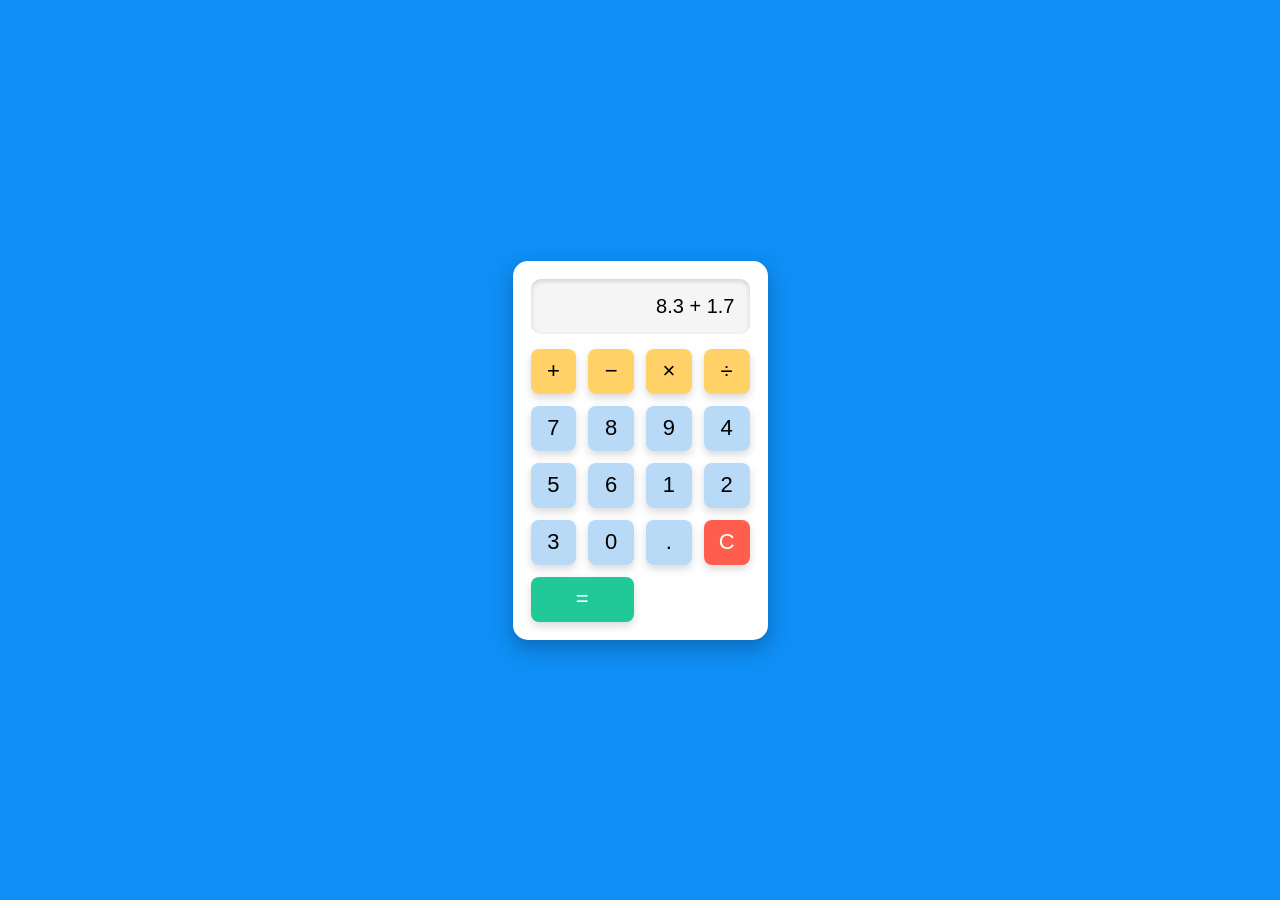
<file: webapp_15_7_69_Calculator/index.html>
<!DOCTYPE html>
<html lang="th">
<head>
    <meta charset="UTF-8">
    <meta name="viewport" content="width=device-width, initial-scale=1.0">
    <title>Calculator</title>
    <link rel="stylesheet" href="style.css">
</head>
<body>

<div class="container">

    <div class="calculator">

        <input type="text" class="display" value="8.3 + 1.7" readonly>

        <div class="buttons">

            <button class="operator">+</button>
            <button class="operator">−</button>
            <button class="operator">×</button>
            <button class="operator">÷</button>

            <button>7</button>
            <button>8</button>
            <button>9</button>
            <button>4</button>

            <button>5</button>
            <button>6</button>
            <button>1</button>
            <button>2</button>

            <button>3</button>
            <button>0</button>
            <button>.</button>
            <button class="clear">C</button>

            <button class="equal">=</button>

        </div>

    </div>

</div>

</body>
</html>
</file>
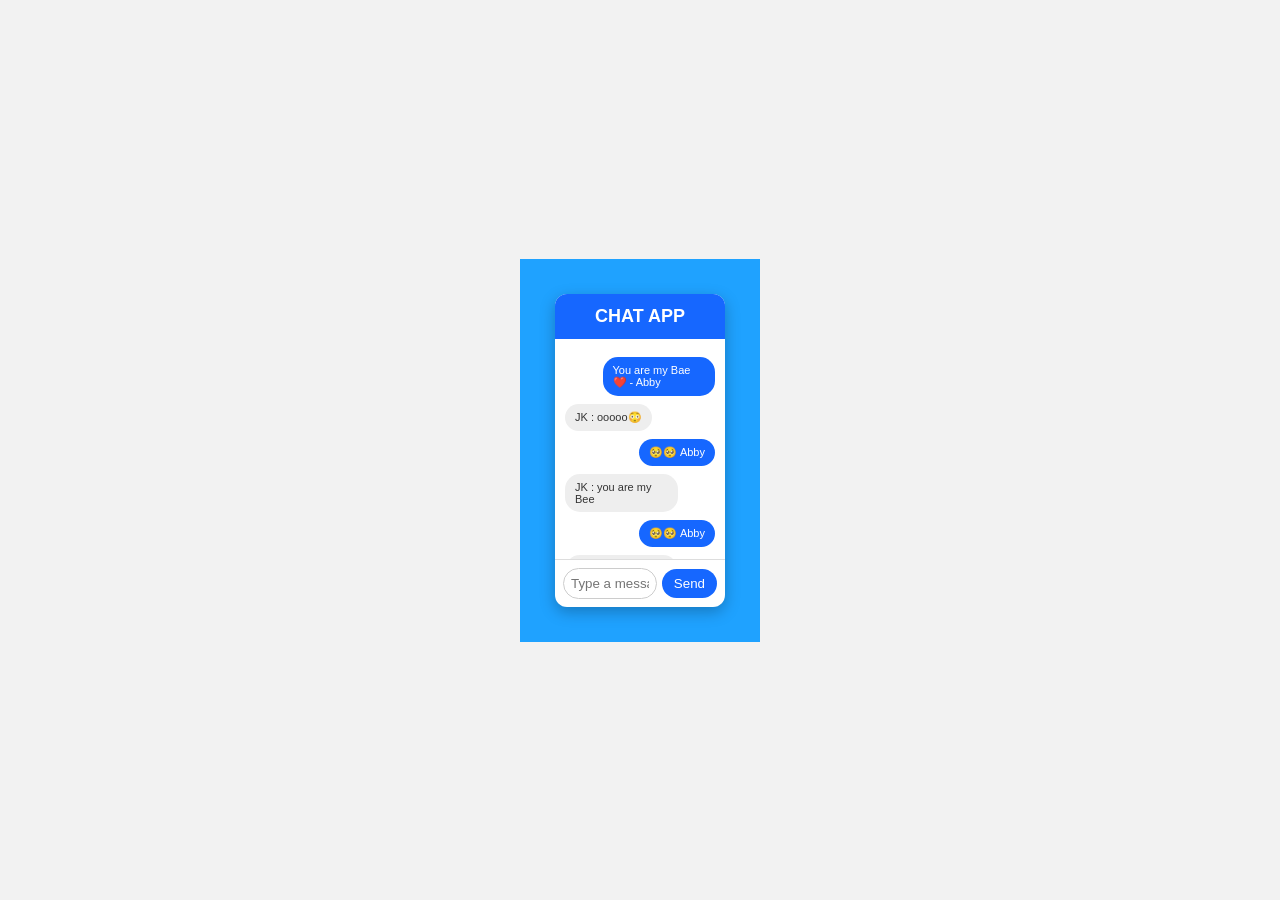
<file: webapp_15_7_69_Chat/index.html>
<!DOCTYPE html>
<html lang="th">
<head>
    <meta charset="UTF-8">
    <meta name="viewport" content="width=device-width, initial-scale=1.0">
    <title>Chat App</title>
    <link rel="stylesheet" href="style.css">
</head>
<body>

<div class="container">

    <div class="chat-box">

        <div class="header">
            CHAT APP
        </div>

        <div class="chat-body">

            <div class="message right">
                <span>You are my Bae ❤️ - Abby</span>
            </div>

            <div class="message left">
                <span>JK : ooooo😳</span>
            </div>

            <div class="message right">
                <span>🥺🥺 Abby</span>
            </div>

            <div class="message left">
                <span>JK : you are my Bee</span>
            </div>

            <div class="message right">
                <span>🥺🥺 Abby</span>
            </div>

            <div class="message left">
                <span>JK : You got it right?</span>
            </div>

            <div class="message right">
                <span>yeah!😁 Abby</span>
            </div>

            <div class="message left">
                <span>JK : 😍🥰</span>
            </div>

        </div>

        <div class="chat-input">
            <input type="text" placeholder="Type a message...">
            <button>Send</button>
        </div>

    </div>

</div>

</body>
</html>
</file>
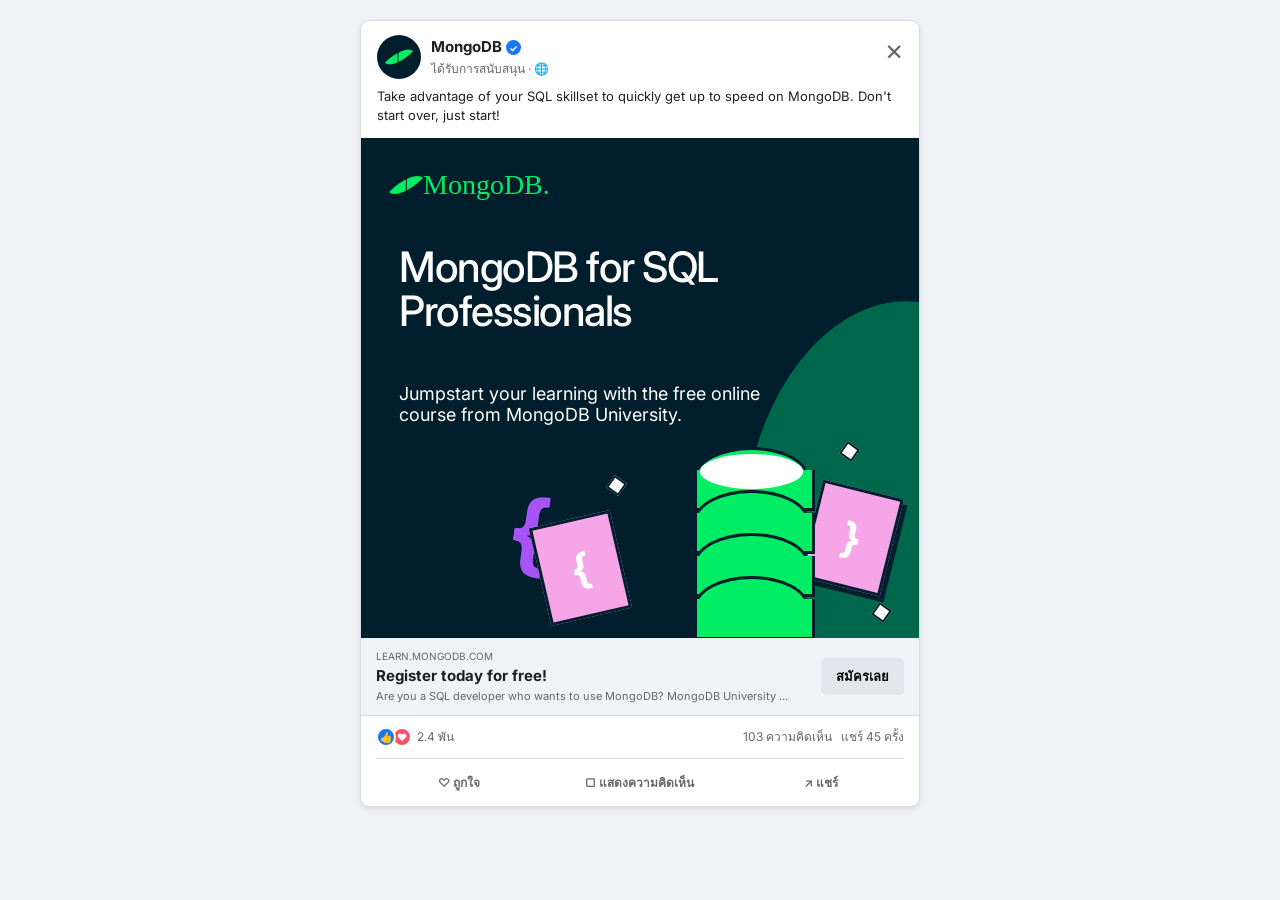
<file: webapp_15_7_69_facebook_post/index.html>
<!DOCTYPE html>
<html lang="th">
<head>
  <meta charset="UTF-8" />
  <meta name="viewport" content="width=device-width, initial-scale=1.0" />

  <title>MongoDB Facebook Post</title>

  <link rel="preconnect" href="https://fonts.googleapis.com" />
  <link rel="preconnect" href="https://fonts.gstatic.com" crossorigin />

  <link
    href="https://fonts.googleapis.com/css2?family=Inter:wght@400;500;600;700&display=swap"
    rel="stylesheet"
  />

  <link rel="stylesheet" href="style.css" />
</head>

<body>
  <main class="page">


    <article class="facebook-post">
      <header class="post-header">
        <div class="profile">
          <div class="profile-logo">
            <span class="leaf"></span>
          </div>

          <div class="profile-info">
            <div class="profile-name">
              MongoDB
              <span class="verified">✓</span>
            </div>

            <div class="post-meta">
              ได้รับการสนับสนุน · 🌐
            </div>
          </div>
        </div>

        <button class="close-button" aria-label="ปิด">×</button>
      </header>

      <div class="post-caption">
        Take advantage of your SQL skillset to quickly get up to speed on
        MongoDB. Don't start over, just start!
      </div>

    
      <section class="advertisement">
        <div class="brand">
          <span class="brand-leaf"></span>
          <span>MongoDB.</span>
        </div>

        <div class="ad-content">
          <h2>
            MongoDB for SQL<br />
            Professionals
          </h2>

          <p>
            Jumpstart your learning with the free online<br />
            course from MongoDB University.
          </p>
        </div>

        <div class="decoration decoration-right"></div>

        <div class="illustration">
          <div class="left-brace">{</div>

          <div class="paper paper-left">
            <span>{</span>
          </div>

          <div class="database">
            <div class="database-layer layer-one"></div>
            <div class="database-layer layer-two"></div>
            <div class="database-layer layer-three"></div>
            <div class="database-layer layer-four"></div>
          </div>

          <div class="paper paper-right">
            <span>}</span>
          </div>

          <div class="small-shape shape-one"></div>
          <div class="small-shape shape-two"></div>
          <div class="small-shape shape-three"></div>
        </div>
      </section>

      <section class="link-preview">
        <div class="link-content">
          <span class="domain">LEARN.MONGODB.COM</span>

          <strong>Register today for free!</strong>

          <p>
            Are you a SQL developer who wants to use MongoDB?
            MongoDB University ...
          </p>
        </div>

        <button class="signup-button">สมัครเลย</button>
      </section>

      
      <section class="engagement">
        <div class="reactions">
          <span class="reaction-icon like">👍</span>
          <span class="reaction-icon love">♥</span>
          <span>2.4 พัน</span>
        </div>

        <div class="comments">
          103 ความคิดเห็น&nbsp;&nbsp; แชร์ 45 ครั้ง
        </div>
      </section>
      
      <footer class="post-actions">
        <button>♡ ถูกใจ</button>
        <button>▢ แสดงความคิดเห็น</button>
        <button>↗ แชร์</button>
      </footer>
    </article>
  </main>
</body>
</html>
</file>
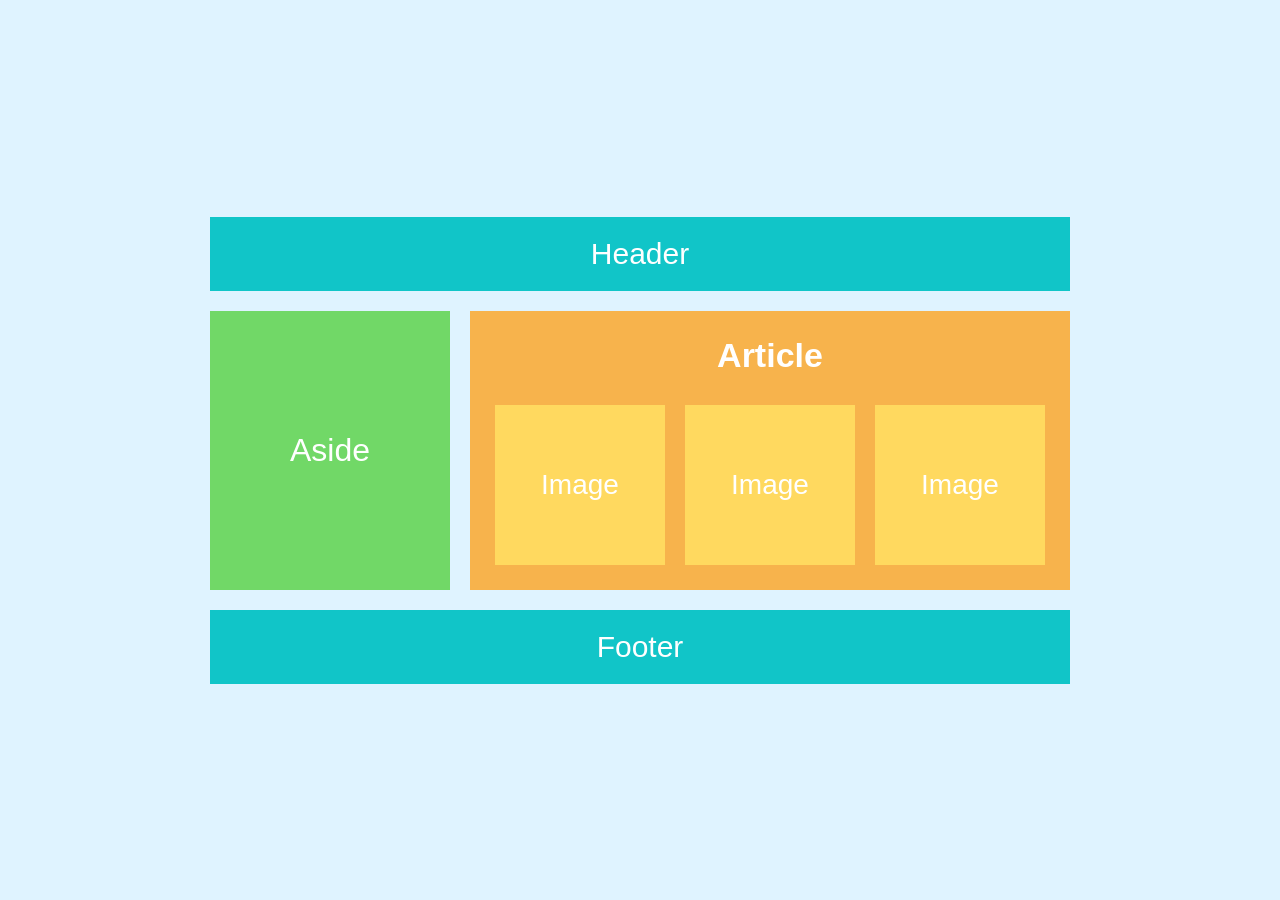
<file: webapp_15_7_69_layout/index.html>
<!DOCTYPE html>
<html lang="en">
<head>
    <meta charset="UTF-8">
    <meta name="viewport" content="width=device-width, initial-scale=1.0">
    <title>Layout</title>
    <link rel="stylesheet" href="style.css">
</head>
<body>

<div class="container">

    <header>Header</header>

    <aside>Aside</aside>

    <main>
        <h2>Article</h2>

        <div class="images">
            <div>Image</div>
            <div>Image</div>
            <div>Image</div>
        </div>

    </main>

    <footer>Footer</footer>

</div>

</body>
</html>
</file>
<file: webapp_15_7_69_Calculator/style.css>
*{
    margin:0;
    padding:0;
    box-sizing:border-box;
    font-family:Arial, sans-serif;
}

body{
    display:flex;
    justify-content:center;
    align-items:center;
    height:100vh;
    background:#0f8ef5;
}

.container{
    padding:30px;
}

.calculator{
    background:#fff;
    padding:18px;
    border-radius:15px;
    box-shadow:0 8px 20px rgba(0,0,0,.25);
    width:255px;
}

.display{
    width:100%;
    height:55px;
    border:none;
    outline:none;
    background:#f5f5f5;
    border-radius:10px;
    text-align:right;
    padding:15px;
    font-size:20px;
    margin-bottom:15px;
    box-shadow: inset 0 2px 5px rgba(0,0,0,.15);
}

.buttons{
    display:grid;
    grid-template-columns:repeat(4,1fr);
    gap:12px;
}

button{
    height:45px;
    border:none;
    border-radius:8px;
    font-size:22px;
    cursor:pointer;
    background:#b9daf7;
    box-shadow:0 4px 8px rgba(0,0,0,.15);
    transition:.2s;
}

button:hover{
    transform:scale(1.05);
}

.operator{
    background:#ffd166;
}

.clear{
    background:#ff5d4d;
    color:#fff;
}

.equal{
    grid-column:span 2;
    background:#20c997;
    color:#fff;
}
</file>
<file: webapp_15_7_69_Chat/style.css>
*{
    margin:0;
    padding:0;
    box-sizing:border-box;
    font-family:Arial, Helvetica, sans-serif;
}

body{
    background:#f2f2f2;
    display:flex;
    justify-content:center;
    align-items:center;
    height:100vh;
}

.container{
    width:240px;
    background:#1fa2ff;
    padding:35px;
}

.chat-box{
    background:#fff;
    border-radius:12px;
    overflow:hidden;
    box-shadow:0 5px 15px rgba(0,0,0,.25);
}

.header{
    background:#1667ff;
    color:white;
    text-align:center;
    font-size:18px;
    font-weight:bold;
    padding:12px;
}

.chat-body{
    padding:10px;
    height:220px;
    overflow-y:auto;
    background:#fff;
}

.message{
    display:flex;
    margin:8px 0;
}

.left{
    justify-content:flex-start;
}

.right{
    justify-content:flex-end;
}

.message span{
    max-width:75%;
    padding:7px 10px;
    border-radius:15px;
    font-size:11px;
}

.left span{
    background:#eee;
    color:#333;
}

.right span{
    background:#1667ff;
    color:#fff;
}

.chat-input{
    display: flex;
    align-items: center;
    gap: 5px;
    padding: 8px;
    border-top: 1px solid #ddd;
}

.chat-input input{
    flex: 1;
    min-width: 0;
    padding: 7px;
    border: 1px solid #ccc;
    border-radius: 20px;
    outline: none;
}

.chat-input button{
    flex-shrink: 0;
    padding: 7px 12px;
    border: none;
    border-radius: 20px;
    background: #1667ff;
    color: white;
    cursor: pointer;
}

.chat-input button:hover{
    background:#0048ff;
}
</file>
<file: webapp_15_7_69_facebook_post/style.css>
* {
  box-sizing: border-box;
  margin: 0;
  padding: 0;
}

body {
  min-height: 100vh;
  background: #f0f2f5;
  color: #1c1e21;
  font-family: "Inter", sans-serif;
}

button {
  font: inherit;
}

.page {
  width: 100%;
  padding: 20px;
}

.page > h1 {
  margin-bottom: 10px;
  text-align: center;
  font-size: 25px;
  font-weight: 500;
}

.facebook-post {
  width: min(100%, 560px);
  margin: 0 auto;
  overflow: hidden;
  background: #ffffff;
  border: 1px solid #d8dadf;
  border-radius: 9px;
  box-shadow: 0 2px 7px rgb(0 0 0 / 10%);
}



.post-header {
  display: flex;
  align-items: flex-start;
  justify-content: space-between;
  padding: 14px 16px 8px;
}

.profile {
  display: flex;
  align-items: center;
  gap: 10px;
}

.profile-logo {
  position: relative;
  display: grid;
  width: 44px;
  height: 44px;
  place-items: center;
  background: #001e2b;
  border-radius: 50%;
}

.leaf,
.brand-leaf {
  position: relative;
  display: inline-block;
  width: 12px;
  height: 28px;
  background: #00ed64;
  border-radius: 100% 0 100% 0;
  transform: rotate(45deg);
}

.leaf::after,
.brand-leaf::after {
  position: absolute;
  top: 4px;
  left: 5px;
  width: 1px;
  height: 22px;
  background: #001e2b;
  content: "";
  transform: rotate(-45deg);
}

.profile-name {
  font-size: 15px;
  font-weight: 700;
}

.verified {
  display: inline-grid;
  width: 15px;
  height: 15px;
  place-items: center;
  background: #1877f2;
  color: white;
  border-radius: 50%;
  font-size: 10px;
}

.post-meta {
  margin-top: 3px;
  color: #65676b;
  font-size: 12px;
}

.close-button {
  border: 0;
  background: transparent;
  color: #65676b;
  cursor: pointer;
  font-size: 29px;
  line-height: 1;
}

.post-caption {
  padding: 0 16px 13px;
  color: #202124;
  font-size: 13px;
  line-height: 1.45;
}


.advertisement {
  position: relative;
  min-height: 500px;
  overflow: hidden;
  background: #001e2b;
  color: white;
}

.brand {
  position: relative;
  z-index: 2;
  display: flex;
  align-items: center;
  gap: 10px;
  padding: 30px 38px 0;
  color: #00ed64;
  font-family: Georgia, serif;
  font-size: 28px;
}

.brand-leaf {
  width: 14px;
  height: 34px;
}

.ad-content {
  position: relative;
  z-index: 2;
  padding: 43px 38px 0;
}

.ad-content h2 {
  font-size: clamp(28px, 6vw, 42px);
  font-weight: 500;
  line-height: 1.05;
  letter-spacing: -1.5px;
}

.ad-content p {
  margin-top: 50px;
  color: #ffffff;
  font-size: clamp(14px, 2.8vw, 18px);
  line-height: 1.2;
}

.decoration-right {
  position: absolute;
  right: -90px;
  bottom: -40px;
  width: 260px;
  height: 380px;
  background: #00684a;
  border-radius: 55% 0 0 0;
  transform: rotate(9deg);
}

.illustration {
  position: absolute;
  right: 20px;
  bottom: 0;
  width: 390px;
  height: 220px;
}

.database {
  position: absolute;
  right: 90px;
  bottom: 0;
  width: 115px;
  height: 180px;
}

.database-layer {
  position: absolute;
  left: 0;
  width: 115px;
  height: 62px;
  background: #00ed64;
  border: 3px solid #001e2b;
  border-radius: 50%;
}

.database-layer::after {
  position: absolute;
  top: 20px;
  left: -3px;
  width: 115px;
  height: 38px;
  background: #00ed64;
  border-right: 3px solid #001e2b;
  border-bottom: 3px solid #001e2b;
  border-left: 3px solid #001e2b;
  content: "";
}

.layer-one {
  bottom: 0;
  z-index: 4;
}

.layer-two {
  bottom: 43px;
  z-index: 3;
}

.layer-three {
  bottom: 86px;
  z-index: 2;
}

.layer-four {
  bottom: 129px;
  z-index: 1;
}

.layer-four::before {
  position: absolute;
  z-index: 3;
  inset: 4px 3px auto;
  height: 35px;
  background: white;
  border-radius: 50%;
  content: "";
}

.paper {
  position: absolute;
  display: grid;
  width: 83px;
  height: 100px;
  place-items: center;
  background: #f6a5e8;
  border: 3px solid #001e2b;
  box-shadow: 5px 5px 0 #001e2b;
  font-size: 42px;
  font-weight: 700;
}

.paper-left {
  bottom: 20px;
  left: 30px;
  transform: rotate(-13deg);
}

.paper-right {
  right: 6px;
  bottom: 50px;
  transform: rotate(14deg);
}

.left-brace {
  position: absolute;
  bottom: 52px;
  left: 0;
  color: #a654f5;
  font-size: 90px;
  font-weight: 700;
  transform: rotate(8deg);
}

.small-shape {
  position: absolute;
  width: 15px;
  height: 15px;
  background: white;
  border: 2px solid #001e2b;
  transform: rotate(35deg);
}

.shape-one {
  top: 26px;
  right: 42px;
}

.shape-two {
  top: 60px;
  left: 100px;
}

.shape-three {
  right: 10px;
  bottom: 18px;
}

/* Link Preview */

.link-preview {
  display: flex;
  align-items: center;
  justify-content: space-between;
  gap: 18px;
  padding: 12px 15px;
  background: #f0f2f5;
  border-bottom: 1px solid #dadde1;
}

.link-content {
  min-width: 0;
}

.link-content .domain {
  display: block;
  margin-bottom: 4px;
  color: #65676b;
  font-size: 10px;
}

.link-content strong {
  display: block;
  font-size: 15px;
}

.link-content p {
  margin-top: 4px;
  overflow: hidden;
  color: #65676b;
  font-size: 11px;
  text-overflow: ellipsis;
  white-space: nowrap;
}

.signup-button {
  flex-shrink: 0;
  padding: 8px 15px;
  background: #e4e6eb;
  border: 0;
  border-radius: 5px;
  color: #050505;
  cursor: pointer;
  font-size: 13px;
  font-weight: 600;
}

.signup-button:hover {
  background: #d8dadf;
}



.engagement {
  display: flex;
  align-items: center;
  justify-content: space-between;
  margin: 0 15px;
  padding: 11px 0;
  border-bottom: 1px solid #dadde1;
  color: #65676b;
  font-size: 12px;
}

.reactions {
  display: flex;
  align-items: center;
}

.reaction-icon {
  display: inline-grid;
  width: 20px;
  height: 20px;
  place-items: center;
  border: 2px solid white;
  border-radius: 50%;
  color: white;
  font-size: 10px;
}

.like {
  z-index: 2;
  background: #1877f2;
}

.love {
  margin-left: -4px;
  margin-right: 5px;
  background: #f55368;
}


.post-actions {
  display: grid;
  grid-template-columns: repeat(3, 1fr);
  padding: 4px 8px;
}

.post-actions button {
  padding: 10px 4px;
  background: transparent;
  border: 0;
  border-radius: 5px;
  color: #65676b;
  cursor: pointer;
  font-size: 12px;
  font-weight: 600;
}

.post-actions button:hover {
  background: #f0f2f5;
}



@media (max-width: 600px) {
  .page {
    padding: 10px;
  }

  .advertisement {
    min-height: 430px;
  }

  .brand {
    padding: 25px 25px 0;
    font-size: 23px;
  }

  .ad-content {
    padding: 35px 25px 0;
  }

  .ad-content p {
    margin-top: 35px;
  }

  .illustration {
    right: -20px;
    transform: scale(0.82);
    transform-origin: bottom right;
  }

  .link-preview {
    gap: 10px;
  }

  .comments {
    text-align: right;
  }
}

@media (max-width: 430px) {
  .post-actions button {
    font-size: 10px;
  }

  .engagement {
    align-items: flex-start;
    gap: 8px;
  }

  .illustration {
    right: -55px;
    transform: scale(0.72);
  }
}
</file>
<file: webapp_15_7_69_layout/style.css>
*{
    margin:0;
    padding:0;
    box-sizing:border-box;
}

body{
    font-family:Arial, Helvetica, sans-serif;
    background:#dff3ff;
    display:flex;
    justify-content:center;
    align-items:center;
    min-height:100vh;
}

.container{
    width:900px;
    background:#dff3ff;
    padding:20px;
    display:grid;
    gap:20px;

    grid-template-columns:1fr 2.5fr;

    grid-template-areas:
        "header header"
        "aside article"
        "footer footer";
}

header{
    grid-area:header;
    background:#11c5c8;
    color:white;
    text-align:center;
    padding:20px;
    font-size:30px;
}

aside{
    grid-area:aside;
    background:#71d867;
    color:white;
    display:flex;
    justify-content:center;
    align-items:center;
    font-size:32px;
}

main{
    grid-area:article;
    background:#f7b34c;
    padding:25px;
    color:white;
    text-align:center;
}

main h2{
    margin-bottom:30px;
    font-size:34px;
}

.images{
    display:grid;
    grid-template-columns:repeat(3,1fr);
    gap:20px;
}

.images div{
    background:#ffd95f;
    height:160px;
    display:flex;
    justify-content:center;
    align-items:center;
    font-size:28px;
    color:white;
}

footer{
    grid-area:footer;
    background:#11c5c8;
    color:white;
    text-align:center;
    padding:20px;
    font-size:30px;
}
</file>
